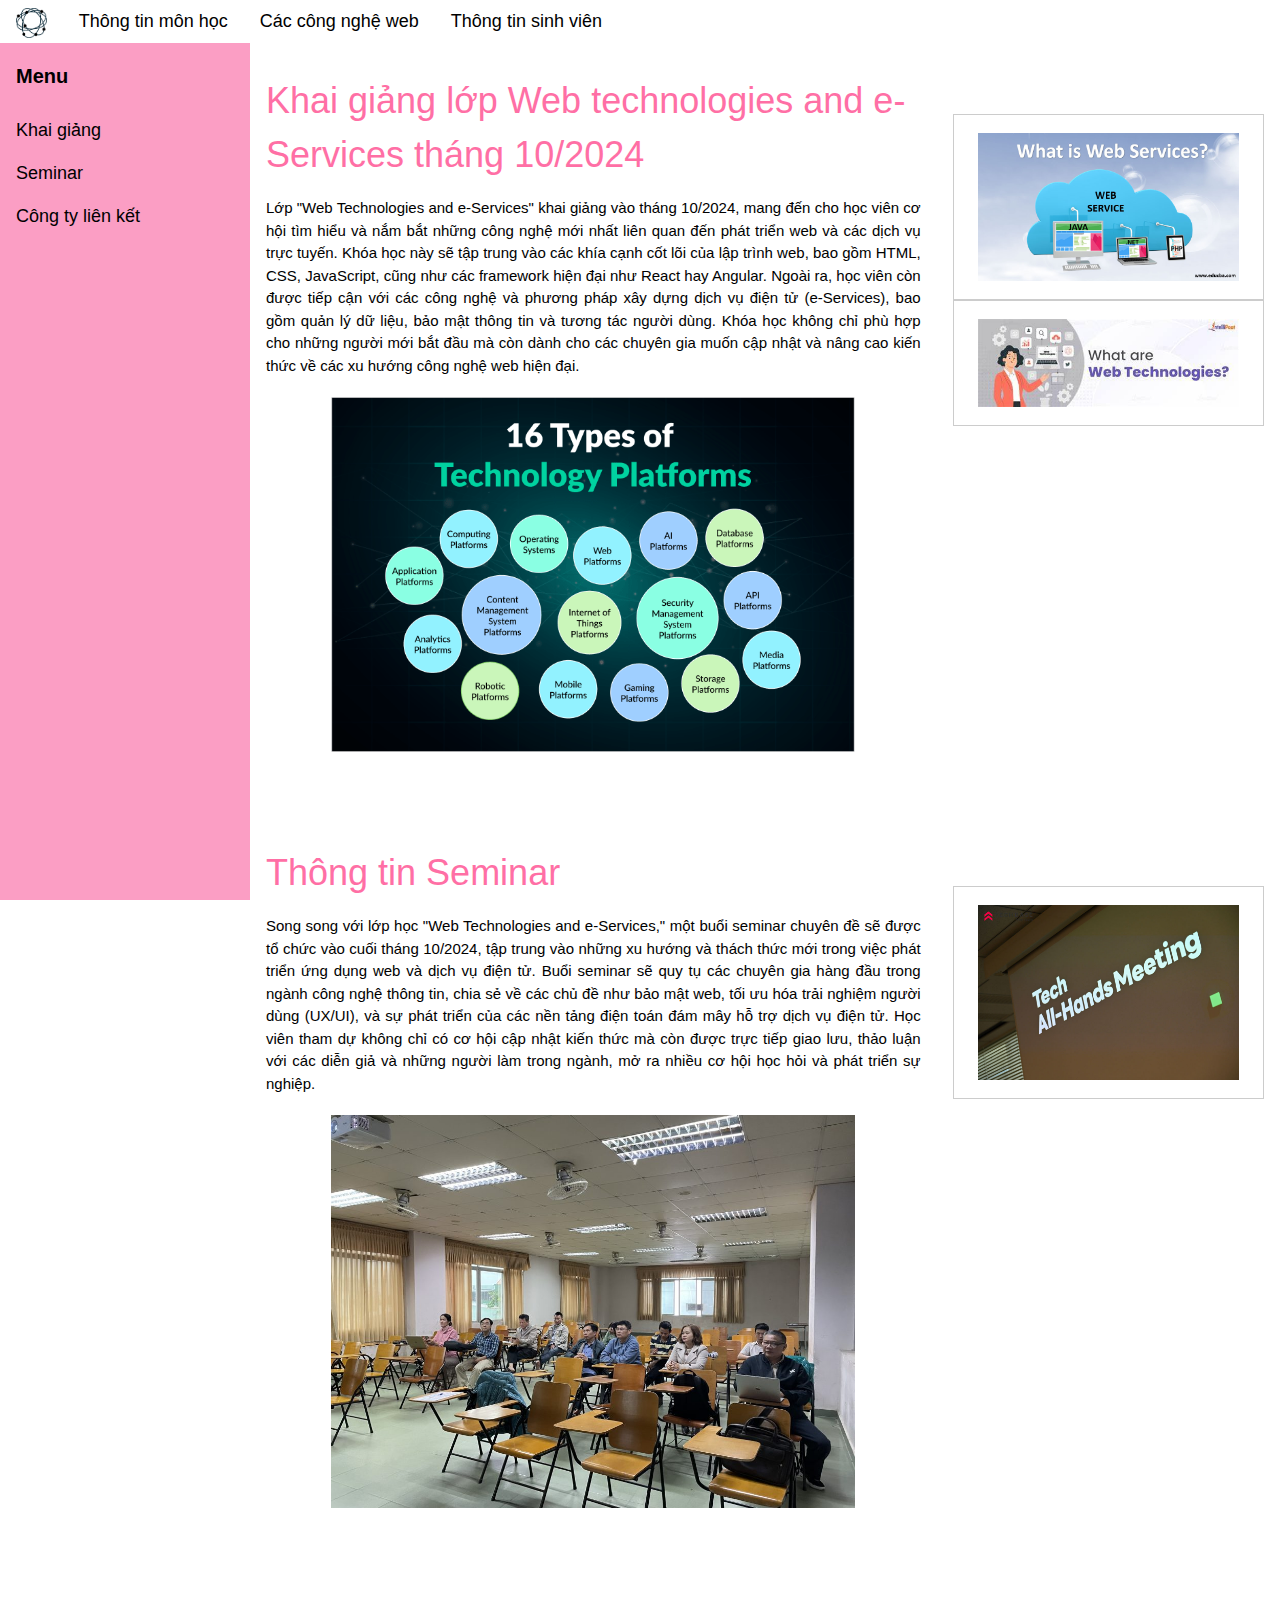
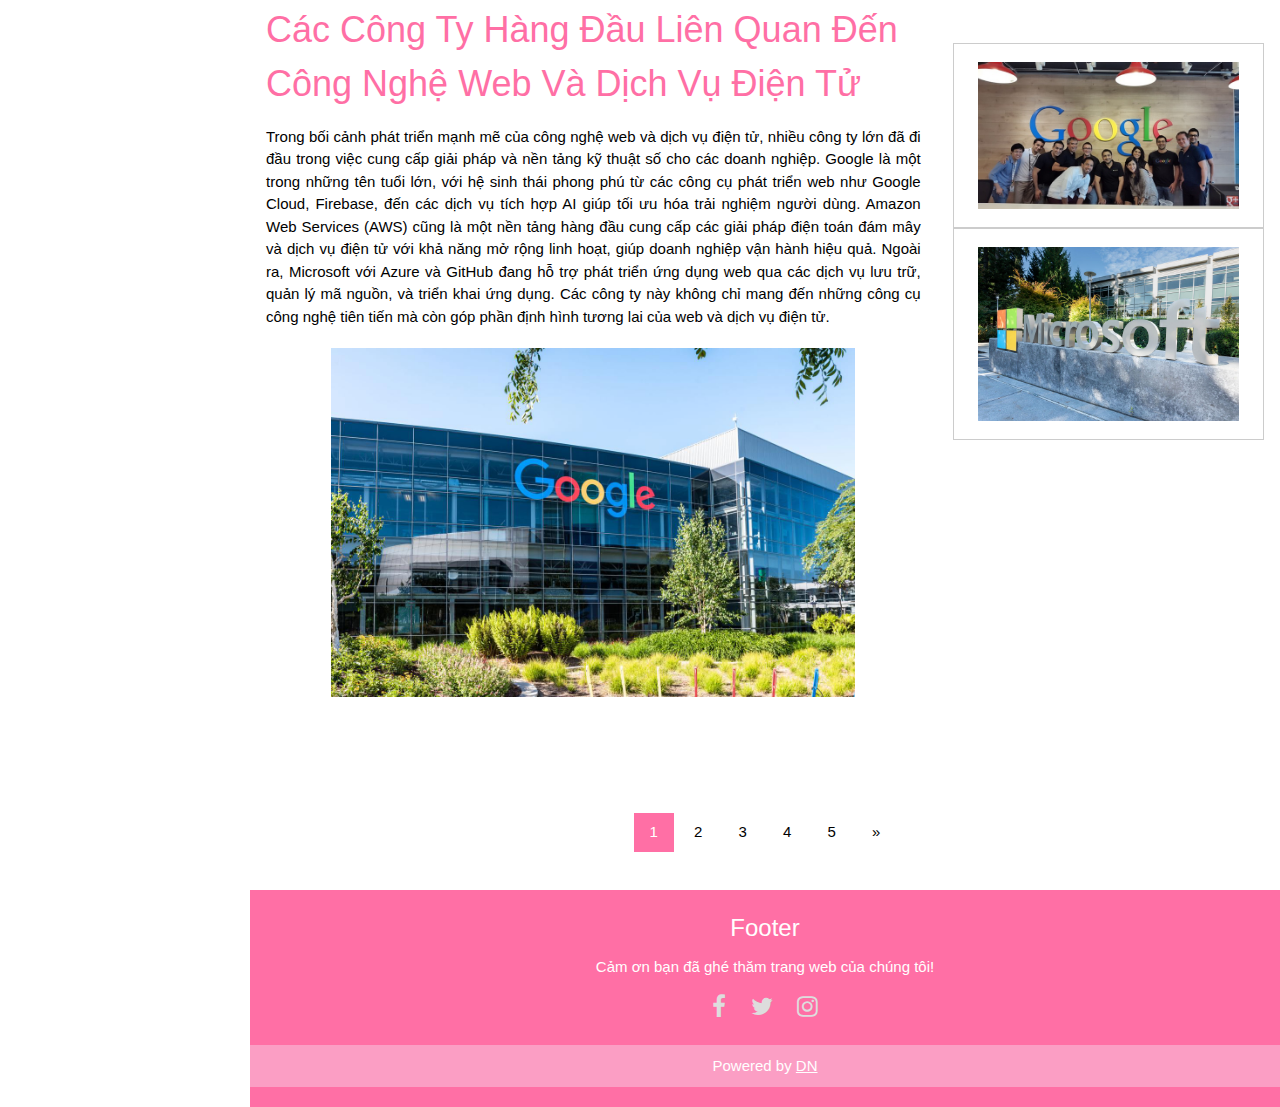
<file: index.html>
<!DOCTYPE html>
<html lang="en">

<head>
    <title>ORA1</title>
    <meta charset="UTF-8">
    <meta name="viewport" content="width=device-width, initial-scale=1">
    <link rel="stylesheet" href="https://cdnjs.cloudflare.com/ajax/libs/font-awesome/6.0.0-beta3/css/all.min.css">
    <link rel="stylesheet" href="style.css">
    <link rel="stylesheet" href="https://cdnjs.cloudflare.com/ajax/libs/font-awesome/4.7.0/css/font-awesome.min.css">
    <link rel="icon" href="image/logo_8A3_icon.ico" type="image/x-icon">
    <style>
        html,
        body,
        h1,
        h2,
        h3,
        h4,
        h5,
        h6 {
            font-family: "Roboto", sans-serif;
        }

        .w3-sidebar {
            z-index: 3;
            width: 250px;
            top: 43px;
            bottom: 0;
            height: inherit;
        }
    </style>
</head>

<body>

    <!-- Navbar -->
    <div class="w3-top">
        <div class="w3-bar w3-theme w3-top w3-left-align w3-large">
            <a class="w3-bar-item w3-button w3-right w3-hide-large w3-hover-white w3-large w3-theme-l1"
                href="javascript:void(0)" onclick="w3_open()"><i class="fa fa-bars"></i></a>
            <a class="logoo w3-bar-item w3-button w3-theme-l1">
                <img class="logo" src="image/logo.png" alt="Logo">
            </a>

            <a href="in4sj.html" class="hoho w3-bar-item w3-button w3-hide-small w3-hover-white">Thông tin môn học</a>
            <a href="webtech.html" class="hoho w3-bar-item w3-button w3-hide-small w3-hover-white">Các công nghệ web</a>
            <a href="student.html" class="hoho w3-bar-item w3-button w3-hide-small w3-hover-white">Thông tin sinh
                viên</a>
        </div>
    </div>

    <!-- Sidebar -->
    <nav class="w3-sidebar w3-bar-block w3-collapse w3-large w3-theme-l5 w3-animate-left" id="mySidebar">
        <a href="javascript:void(0)" onclick="w3_close()"
            class="w3-right w3-xlarge w3-padding-large w3-hover-black w3-hide-large" title="Close Menu">
            <i class="fa fa-remove"></i>
        </a>
        <h4 class="w3-bar-item"><b>Menu</b></h4>
        <a class="w3-bar-item w3-button w3-hover-black" href="#khaigiang">Khai giảng</a>
        <a class="w3-bar-item w3-button w3-hover-black" href="#seminar">Seminar</a>
        <a class="w3-bar-item w3-button w3-hover-black" href="#congty">Công ty liên kết</a>
    </nav>

    <!-- Overlay effect when opening sidebar on small screens -->
    <div class="w3-overlay w3-hide-large" onclick="w3_close()" style="cursor:pointer" title="close side menu"
        id="myOverlay"></div>

    <!-- Main content: shift it to the right by 250 pixels when the sidebar is visible -->
    <div class="w3-main" style="margin-left:250px">

        <div class="w3-row w3-padding-64">
            <div class="w3-twothird w3-container">
                <h1 class="w3-text-teal" id="khaigiang">Khai giảng lớp Web technologies and e-Services tháng 10/2024
                </h1>
                <p class="w3-text-teal1">Lớp "Web Technologies and e-Services" khai giảng vào tháng 10/2024, mang đến
                    cho học viên cơ hội tìm
                    hiểu và nắm bắt những công nghệ mới nhất liên quan đến phát triển web và các dịch vụ trực tuyến.
                    Khóa học này sẽ tập trung vào các khía cạnh cốt lõi của lập trình web, bao gồm HTML, CSS,
                    JavaScript, cũng như các framework hiện đại như React hay Angular. Ngoài ra, học viên còn được tiếp
                    cận với các công nghệ và phương pháp xây dựng dịch vụ điện tử (e-Services), bao gồm quản lý dữ liệu,
                    bảo mật thông tin và tương tác người dùng. Khóa học không chỉ phù hợp cho những người mới bắt đầu mà
                    còn dành cho các chuyên gia muốn cập nhật và nâng cao kiến thức về các xu hướng công nghệ web hiện
                    đại.</p>
                <img class="minhhoa" src="image/mhmh.png" alt="">

            </div>
            <div class="adpic w3-third w3-container">
                <a class="addd" href="https://www.educba.com/what-is-web-services/">
                    <img src="image/ad1.png" alt="Ad Image"
                        class="adpic1 w3-border w3-padding-large w3-padding-64 w3-center">
                </a>
                <a class="addd" href="https://www.lsnsoft.com/all-about-web-technologies/">
                    <img src="image/ad2.png" alt="Ad Image"
                        class="adpic1 w3-border w3-padding-large w3-padding-64 w3-center">
                </a>
            </div>

        </div>

        <div class="w3-row">
            <div class="w3-twothird w3-container">
                <h1 class="w3-text-teal" id="seminar">Thông tin Seminar</h1>
                <p class="w3-text-teal1">Song song với lớp học "Web Technologies and e-Services," một buổi seminar
                    chuyên đề sẽ được tổ chức
                    vào cuối tháng 10/2024, tập trung vào những xu hướng và thách thức mới trong việc phát triển ứng
                    dụng web và dịch vụ điện tử. Buổi seminar sẽ quy tụ các chuyên gia hàng đầu trong ngành công nghệ
                    thông tin, chia sẻ về các chủ đề như bảo mật web, tối ưu hóa trải nghiệm người dùng (UX/UI), và sự
                    phát triển của các nền tảng điện toán đám mây hỗ trợ dịch vụ điện tử. Học viên tham dự không chỉ có
                    cơ hội cập nhật kiến thức mà còn được trực tiếp giao lưu, thảo luận với các diễn giả và những người
                    làm trong ngành, mở ra nhiều cơ hội học hỏi và phát triển sự nghiệp.</p>
                <img class="minhhoa" src="image/mhsmn.png" alt="">

            </div>
            <div class="w3-third w3-container">
                <a class="addd" href="https://www.techbasevn.com/blog-events/chia-se-ve-tech-week-2024.html">
                    <img src="image/seminar.png" alt="Ad Image"
                        class="adpic1 w3-border w3-padding-large w3-padding-64 w3-center">
                </a>
            </div>
        </div>

        <div class="w3-row w3-padding-64">
            <div class="w3-twothird w3-container">
                <h1 class="w3-text-teal" id="congty">Các Công Ty Hàng Đầu Liên Quan Đến Công Nghệ Web Và Dịch Vụ Điện Tử
                </h1>
                <p class="w3-text-teal1">Trong bối cảnh phát triển mạnh mẽ của công nghệ web và dịch vụ điện tử, nhiều
                    công ty lớn đã đi đầu
                    trong việc cung cấp giải pháp và nền tảng kỹ thuật số cho các doanh nghiệp. Google là một trong
                    những tên tuổi lớn, với hệ sinh thái phong phú từ các công cụ phát triển web như Google Cloud,
                    Firebase, đến các dịch vụ tích hợp AI giúp tối ưu hóa trải nghiệm người dùng. Amazon Web Services
                    (AWS) cũng là một nền tảng hàng đầu cung cấp các giải pháp điện toán đám mây và dịch vụ điện tử với
                    khả năng mở rộng linh hoạt, giúp doanh nghiệp vận hành hiệu quả. Ngoài ra, Microsoft với Azure và
                    GitHub đang hỗ trợ phát triển ứng dụng web qua các dịch vụ lưu trữ, quản lý mã nguồn, và triển khai
                    ứng dụng. Các công ty này không chỉ mang đến những công cụ công nghệ tiên tiến mà còn góp phần định
                    hình tương lai của web và dịch vụ điện tử.</p>
                <img class="minhhoa" src="image/mhgg.png" alt="">

            </div>
            <div class="w3-third w3-container">
                <a class="addd" href="https://vi.wikipedia.org/wiki/Google">
                    <img src="image/google.png" alt="Ad Image"
                        class="adpic1 w3-border w3-padding-large w3-padding-64 w3-center">
                </a>
                <a class="addd" href="https://vi.wikipedia.org/wiki/Microsoft">
                    <img src="image/microsoft.png" alt="Ad Image"
                        class="adpic1 w3-border w3-padding-large w3-padding-64 w3-center">
                </a>
            </div>
        </div>

        <!-- Pagination -->
        <div class="w3-center w3-padding-32">
            <div class="w3-bar">
                <a class="w3-button w3-black" href="#">1</a>
                <a class="w3-button w3-hover-black" href="#">2</a>
                <a class="w3-button w3-hover-black" href="#">3</a>
                <a class="w3-button w3-hover-black" href="#">4</a>
                <a class="w3-button w3-hover-black" href="#">5</a>
                <a class="w3-button w3-hover-black" href="#">»</a>
            </div>
        </div>
        <div class="w3-bottom-bar">
            <a href="in4sj.html"><i class="fa-solid fa-book" style="color: #ffffff;"></i></a>
            <a href="webtech.html"><i class="fa-solid fa-microchip" style="color: #ffffff;"></i></a>
            <a href="student.html"><i class="fa-regular fa-user" style="color: #ffffff;"></i></a>
        </div>

        <footer id="myFooter">
            <div class="footer-content">
                <h4>Footer</h4>
                <p>Cảm ơn bạn đã ghé thăm trang web của chúng tôi!</p>
                <div class="social-media">
                    <a href="#" target="_blank"><i class="fa fa-facebook"></i></a>
                    <a href="#" target="_blank"><i class="fa fa-twitter"></i></a>
                    <a href="#" target="_blank"><i class="fa fa-instagram"></i></a>
                </div>
            </div>

            <div class="footer-bottom">
                <p>Powered by <a href="#" target="_blank">DN</a></p>
            </div>
        </footer>

        <!-- END MAIN -->
    </div>

    <script>
        // Get the Sidebar
        var mySidebar = document.getElementById("mySidebar");

        // Get the DIV with overlay effect
        var overlayBg = document.getElementById("myOverlay");

        // Toggle between showing and hiding the sidebar, and add overlay effect
        function w3_open() {
            if (mySidebar.style.display === 'block') {
                mySidebar.style.display = 'none';
                overlayBg.style.display = "none";
            } else {
                mySidebar.style.display = 'block';
                overlayBg.style.display = "block";
            }
        }

        // Close the sidebar with the close button
        function w3_close() {
            mySidebar.style.display = "none";
            overlayBg.style.display = "none";
        }
    </script>

</body>

</html>
</file>
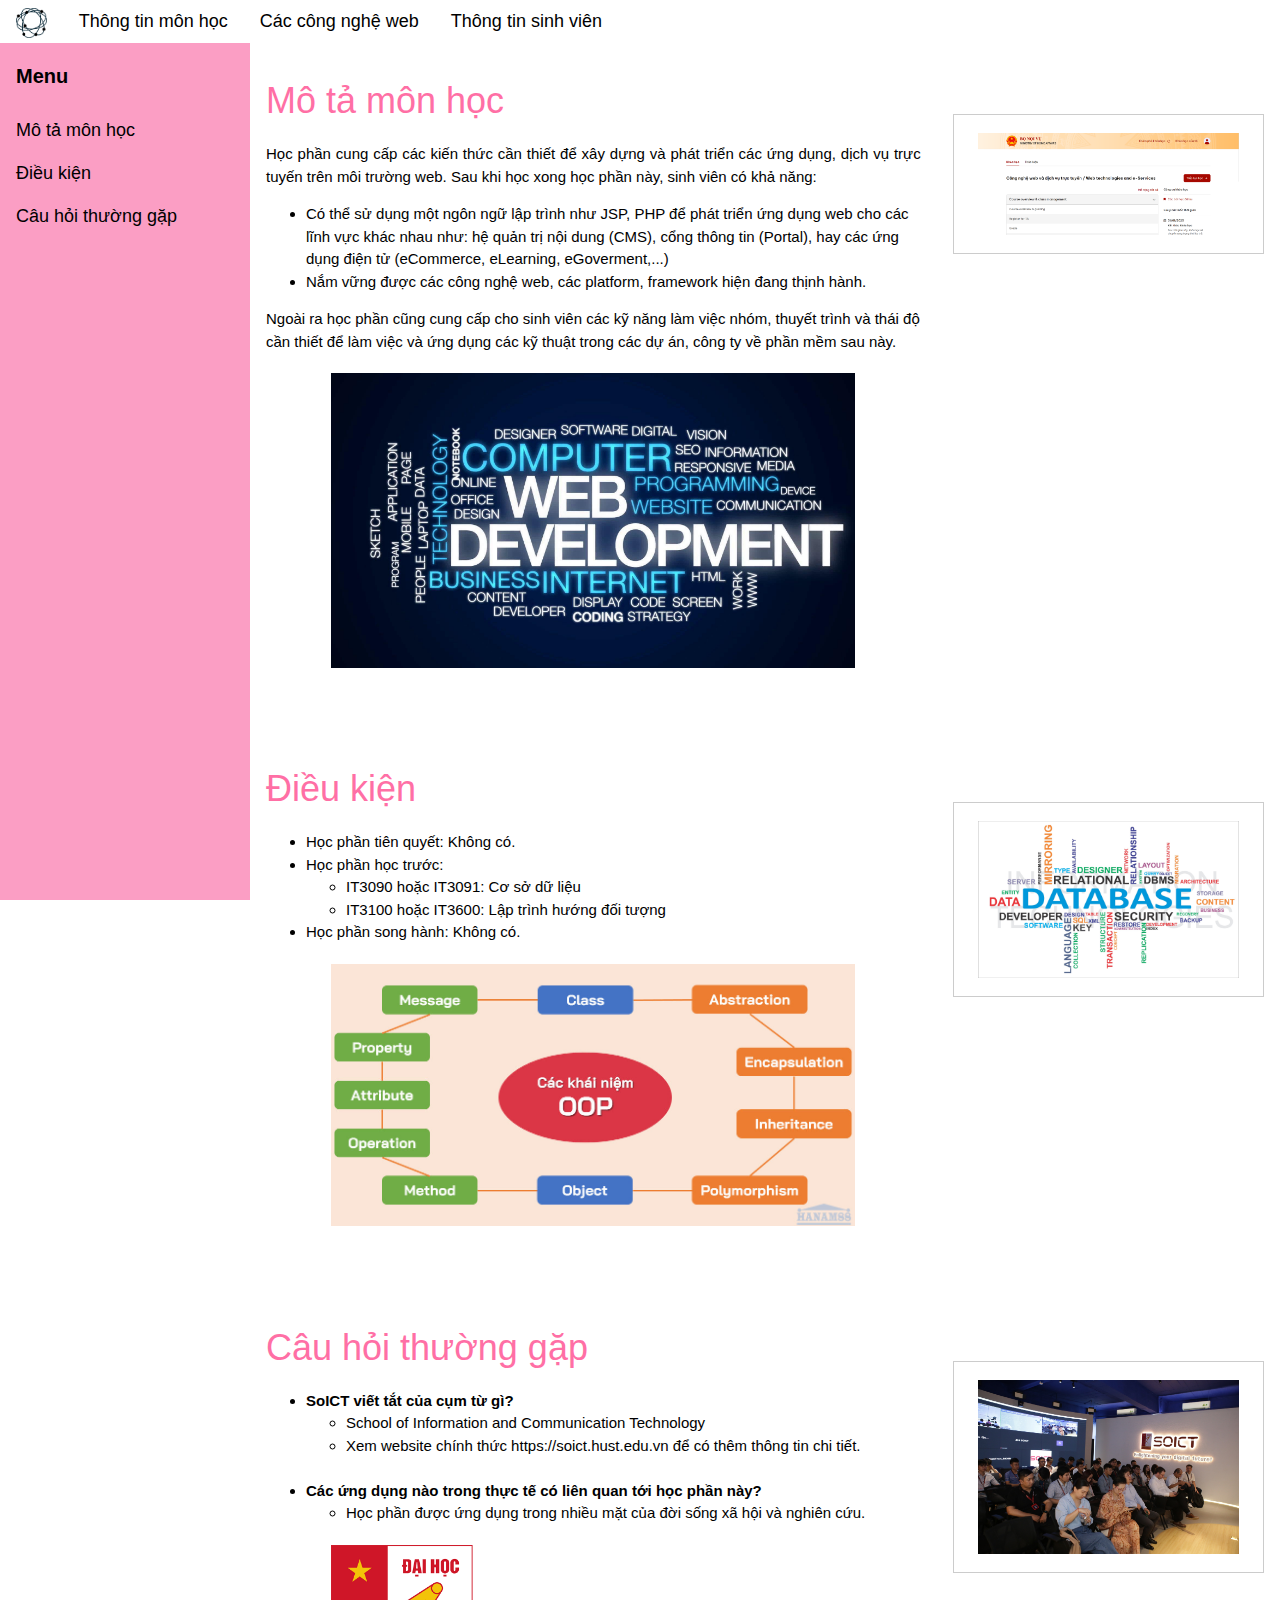
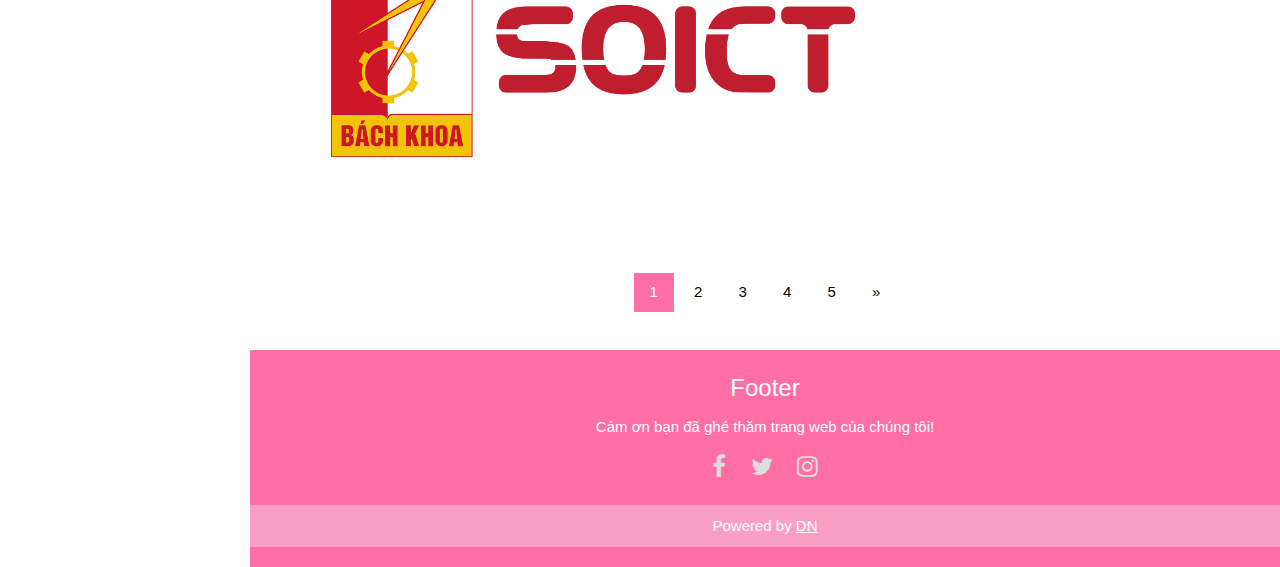
<file: in4sj.html>
<!DOCTYPE html>
<html lang="en">

<head>
    <title>ORA1</title>
    <meta charset="UTF-8">
    <meta name="viewport" content="width=device-width, initial-scale=1">
    <link rel="stylesheet" href="style.css">
    <link rel="stylesheet" href="https://cdnjs.cloudflare.com/ajax/libs/font-awesome/6.0.0-beta3/css/all.min.css">
    <link rel="stylesheet" href="https://cdnjs.cloudflare.com/ajax/libs/font-awesome/4.7.0/css/font-awesome.min.css">
    <link rel="icon" href="image/logo_8A3_icon.ico" type="image/x-icon">

    <style>
        html,
        body,
        h1,
        h2,
        h3,
        h4,
        h5,
        h6 {
            font-family: "Roboto", sans-serif;
        }

        .w3-sidebar {
            z-index: 3;
            width: 250px;
            top: 43px;
            bottom: 0;
            height: inherit;
        }
    </style>
</head>

<body>

    <!-- Navbar -->
    <div class="w3-top">
        <div class="w3-bar w3-theme w3-top w3-left-align w3-large">
            <a class="w3-bar-item w3-button w3-right w3-hide-large w3-hover-white w3-large w3-theme-l1"
                href="javascript:void(0)" onclick="w3_open()"><i class="fa fa-bars"></i></a>
            <a href="index.html" class="logoo w3-bar-item w3-button w3-theme-l1">
                <img class="logo" src="image/logo.png" alt="Logo">
            </a>

            <a href="#" class="hoho w3-bar-item w3-button w3-hide-small w3-hover-white">Thông tin môn học</a>
            <a href="webtech.html" class="hoho w3-bar-item w3-button w3-hide-small w3-hover-white">Các công nghệ web</a>
            <a href="student.html" class="hoho w3-bar-item w3-button w3-hide-small w3-hover-white">Thông tin sinh
                viên</a>
        </div>
    </div>

    <!-- Sidebar -->
    <nav class="w3-sidebar w3-bar-block w3-collapse w3-large w3-theme-l5 w3-animate-left" id="mySidebar">
        <a href="javascript:void(0)" onclick="w3_close()"
            class="w3-right w3-xlarge w3-padding-large w3-hover-black w3-hide-large" title="Close Menu">
            <i class="fa fa-remove"></i>
        </a>
        <h4 class="w3-bar-item"><b>Menu</b></h4>
        <a class="w3-bar-item w3-button w3-hover-black" href="#in4sj1">Mô tả môn học</a>
        <a class="w3-bar-item w3-button w3-hover-black" href="#in4sj2">Điều kiện</a>
        <a class="w3-bar-item w3-button w3-hover-black" href="#in4sj3">Câu hỏi thường gặp</a>
    </nav>

    <!-- Overlay effect when opening sidebar on small screens -->
    <div class="w3-overlay w3-hide-large" onclick="w3_close()" style="cursor:pointer" title="close side menu"
        id="myOverlay"></div>

    <!-- Main content: shift it to the right by 250 pixels when the sidebar is visible -->
    <div class="w3-main" style="margin-left:250px">

        <div class="w3-row w3-padding-64">
            <div class="w3-twothird w3-container">
                <h1 class="w3-text-teal" id="in4sj1">Mô tả môn học</h1>
                <p class="w3-text-teal1">Học phần cung cấp các kiến thức cần thiết để xây dựng và phát triển các ứng
                    dụng, dịch vụ trực tuyến trên môi trường web. Sau khi học xong học phần này, sinh viên có khả năng:

                <ul>
                    <li>Có thể sử dụng một ngôn ngữ lập trình như JSP, PHP để phát triển ứng dụng web cho các lĩnh vực
                        khác
                        nhau như: hệ quản trị nội dung (CMS), cổng thông tin (Portal), hay các ứng dụng điện tử
                        (eCommerce,
                        eLearning, eGoverment,...)
                    </li>
                    <li>
                        Nắm vững được các công nghệ web, các platform, framework hiện đang thịnh hành.
                    </li>
                </ul>

                Ngoài ra học phần cũng cung cấp cho sinh viên các kỹ năng làm việc nhóm, thuyết trình và thái độ cần
                thiết để làm việc và ứng dụng các kỹ thuật trong các dự án, công ty về phần mềm sau này.</p>
                <img class="minhhoa" src="image/abc.png" alt="">
            </div>
            <div class="adpic w3-third w3-container">
                <a class="addd" href="https://bonoivu.daotao.ai/courses/course-v1:SoICT+IT4409+HoangPH/course/">
                    <img src="image/monhoc1.png" alt="Ad Image"
                        class="adpic1 w3-border w3-padding-large w3-padding-64 w3-center">
                </a>

            </div>

        </div>

        <div class="w3-row">
            <div class="w3-twothird w3-container">
                <h1 class="w3-text-teal" id="in4sj2">Điều kiện</h1>
                <p class="w3-text-teal1">
                <ul>
                    <li>Học phần tiên quyết: Không có.</li>
                    <li>Học phần học trước:
                        <ul>
                            <li>IT3090 hoặc IT3091: Cơ sở dữ liệu</li>
                            <li>IT3100 hoặc IT3600: Lập trình hướng đối tượng</li>
                        </ul>
                    </li>
                    <li>Học phần song hành: Không có.</li>
                </ul>
                </p>
                <img class="minhhoa" src="image/oop.png" alt="">
            </div>
            <div class="w3-third w3-container">
                <a class="addd" href="https://phanmemmienphi.vn/co-so-du-lieu-la-gi/">
                    <img src="image/database.png" alt="Ad Image"
                        class="adpic1 w3-border w3-padding-large w3-padding-64 w3-center">
                </a>
            </div>
        </div>

        <div class="w3-row w3-padding-64">
            <div class="w3-twothird w3-container">
                <h1 class="w3-text-teal" id="in4sj3">Câu hỏi thường gặp</h1>
                <p class="w3-text-teal1">
                <ul>
                    <li style="font-weight: bold;">SoICT viết tắt của cụm từ gì?</li>
                    <ul>
                        <li>School of Information and Communication Technology</li>
                        <li>Xem website chính thức https://soict.hust.edu.vn để có thêm thông tin chi tiết.<br><br></li>
                    </ul>
                    <li style="font-weight: bold;">Các ứng dụng nào trong thực tế có liên quan tới học phần này?
                    </li>
                    <ul>
                        <li>Học phần được ứng dụng trong nhiều mặt của đời sống xã hội và nghiên cứu.</li>
                    </ul>
                </ul>
                </p>
                <img class="minhhoa" src="image/logo-soict-hust-1.png" alt="">
            </div>
            <div class="w3-third w3-container">
                <a class="addd" href="https://soict.hust.edu.vn/">
                    <img src="image/soict.png" alt="Ad Image"
                        class="adpic1 w3-border w3-padding-large w3-padding-64 w3-center">
                </a>
            </div>
        </div>

        <!-- Pagination -->
        <div class="w3-center w3-padding-32">
            <div class="w3-bar">
                <a class="w3-button w3-black" href="#">1</a>
                <a class="w3-button w3-hover-black" href="#">2</a>
                <a class="w3-button w3-hover-black" href="#">3</a>
                <a class="w3-button w3-hover-black" href="#">4</a>
                <a class="w3-button w3-hover-black" href="#">5</a>
                <a class="w3-button w3-hover-black" href="#">»</a>
            </div>
        </div>

        <footer id="myFooter">
            <div class="footer-content">
                <h4>Footer</h4>
                <p>Cảm ơn bạn đã ghé thăm trang web của chúng tôi!</p>
                <div class="social-media">
                    <a href="#" target="_blank"><i class="fa fa-facebook"></i></a>
                    <a href="#" target="_blank"><i class="fa fa-twitter"></i></a>
                    <a href="#" target="_blank"><i class="fa fa-instagram"></i></a>
                </div>
            </div>

            <div class="footer-bottom">
                <p>Powered by <a href="#" target="_blank">DN</a></p>
            </div>
        </footer>

        <!-- END MAIN -->
    </div>
    <div class="w3-bottom-bar">
        <a href="in4sj.html"><i class="fa-solid fa-book" style="color: #ffffff;"></i></a>
        <a href="webtech.html"><i class="fa-solid fa-microchip" style="color: #ffffff;"></i></a>
        <a href="student.html"><i class="fa-regular fa-user" style="color: #ffffff;"></i></a>
    </div>

    <script>
        // Get the Sidebar
        var mySidebar = document.getElementById("mySidebar");

        // Get the DIV with overlay effect
        var overlayBg = document.getElementById("myOverlay");

        // Toggle between showing and hiding the sidebar, and add overlay effect
        function w3_open() {
            if (mySidebar.style.display === 'block') {
                mySidebar.style.display = 'none';
                overlayBg.style.display = "none";
            } else {
                mySidebar.style.display = 'block';
                overlayBg.style.display = "block";
            }
        }

        // Close the sidebar with the close button
        function w3_close() {
            mySidebar.style.display = "none";
            overlayBg.style.display = "none";
        }
    </script>

</body>

</html>
</file>
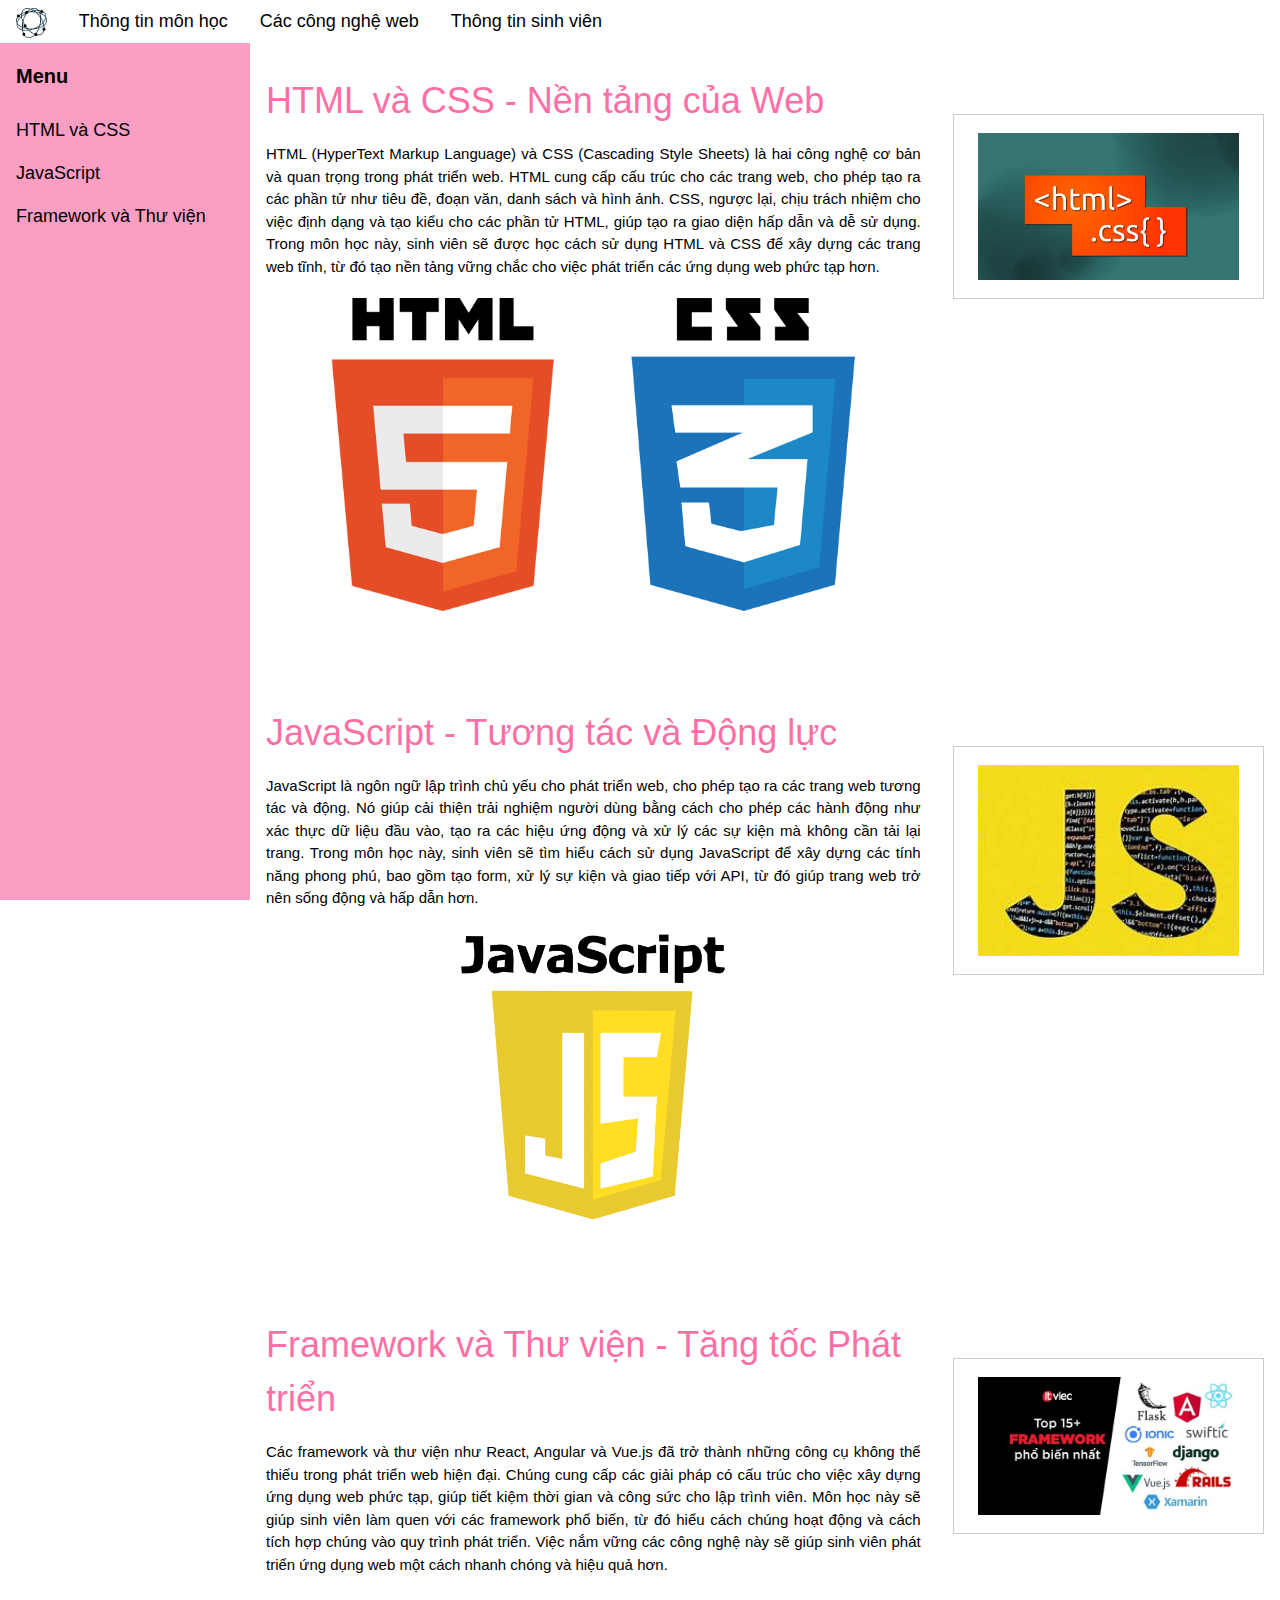
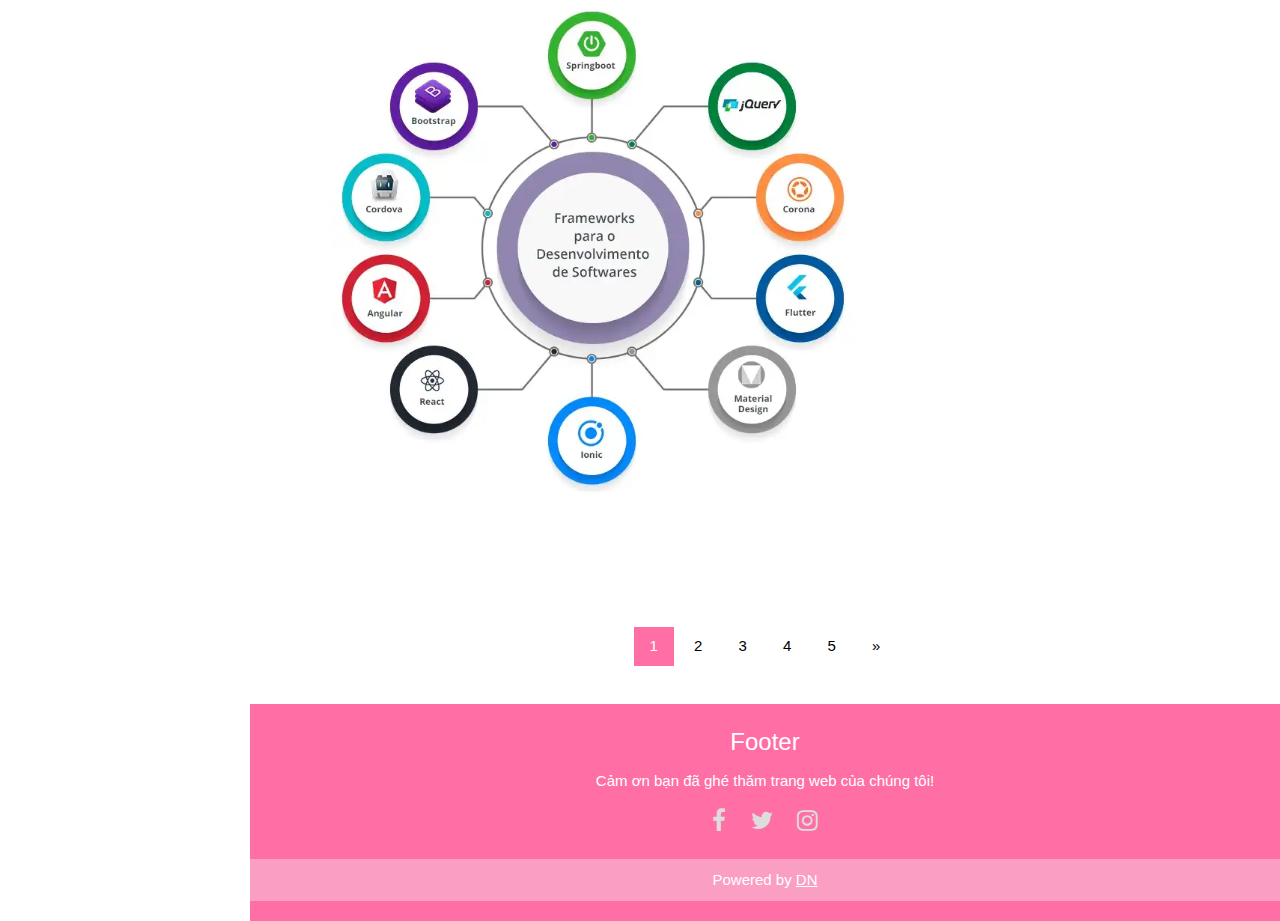
<file: webtech.html>
<!DOCTYPE html>
<html lang="en">

<head>
    <title>ORA1</title>
    <meta charset="UTF-8">
    <meta name="viewport" content="width=device-width, initial-scale=1">
    <link rel="stylesheet" href="https://cdnjs.cloudflare.com/ajax/libs/font-awesome/6.0.0-beta3/css/all.min.css">
    <link rel="stylesheet" href="style.css">
    <link rel="stylesheet" href="https://cdnjs.cloudflare.com/ajax/libs/font-awesome/4.7.0/css/font-awesome.min.css">
    <link rel="icon" href="image/logo_8A3_icon.ico" type="image/x-icon">

    <style>
        html,
        body,
        h1,
        h2,
        h3,
        h4,
        h5,
        h6 {
            font-family: "Roboto", sans-serif;
        }

        .w3-sidebar {
            z-index: 3;
            width: 250px;
            top: 43px;
            bottom: 0;
            height: inherit;
        }
    </style>
</head>

<body>

    <!-- Navbar -->
    <div class="w3-top">
        <div class="w3-bar w3-theme w3-top w3-left-align w3-large">
            <a class="w3-bar-item w3-button w3-right w3-hide-large w3-hover-white w3-large w3-theme-l1"
                href="javascript:void(0)" onclick="w3_open()"><i class="fa fa-bars"></i></a>
            <a href="index.html" class="logoo w3-bar-item w3-button w3-theme-l1">
                <img class="logo" src="image/logo.png" alt="Logo">
            </a>

            <a href="in4sj.html" class="hoho w3-bar-item w3-button w3-hide-small w3-hover-white">Thông tin môn học</a>
            <a href="#" class="hoho w3-bar-item w3-button w3-hide-small w3-hover-white">Các công nghệ web</a>
            <a href="student.html" class="hoho w3-bar-item w3-button w3-hide-small w3-hover-white">Thông tin sinh
                viên</a>
        </div>
    </div>

    <!-- Sidebar -->
    <nav class="w3-sidebar w3-bar-block w3-collapse w3-large w3-theme-l5 w3-animate-left" id="mySidebar">
        <a href="javascript:void(0)" onclick="w3_close()"
            class="w3-right w3-xlarge w3-padding-large w3-hover-black w3-hide-large" title="Close Menu">
            <i class="fa fa-remove"></i>
        </a>
        <h4 class="w3-bar-item"><b>Menu</b></h4>
        <a class="w3-bar-item w3-button w3-hover-black" href="#wt1">HTML và CSS</a>
        <a class="w3-bar-item w3-button w3-hover-black" href="#wt2">JavaScript</a>
        <a class="w3-bar-item w3-button w3-hover-black" href="#wt3">Framework và Thư viện</a>
    </nav>

    <!-- Overlay effect when opening sidebar on small screens -->
    <div class="w3-overlay w3-hide-large" onclick="w3_close()" style="cursor:pointer" title="close side menu"
        id="myOverlay"></div>

    <!-- Main content: shift it to the right by 250 pixels when the siHTML và CSS - Nền tảng của Webdebar is visible -->
    <div class="w3-main" style="margin-left:250px">

        <div class="w3-row w3-padding-64">
            <div class="w3-twothird w3-container">
                <h1 class="w3-text-teal" id="wt1">HTML và CSS - Nền tảng của Web</h1>
                <p class="w3-text-teal1">HTML (HyperText Markup Language) và CSS (Cascading Style Sheets) là hai công
                    nghệ cơ bản và quan trọng trong phát triển web. HTML cung cấp cấu trúc cho các trang web, cho phép
                    tạo ra các phần tử như tiêu đề, đoạn văn, danh sách và hình ảnh. CSS, ngược lại, chịu trách nhiệm
                    cho việc định dạng và tạo kiểu cho các phần tử HTML, giúp tạo ra giao diện hấp dẫn và dễ sử dụng.
                    Trong môn học này, sinh viên sẽ được học cách sử dụng HTML và CSS để xây dựng các trang web tĩnh, từ
                    đó tạo nền tảng vững chắc cho việc phát triển các ứng dụng web phức tạp hơn.</p>
                <img class="minhhoa" src="image/html_css.png" alt="">

            </div>
            <div class="adpic w3-third w3-container">
                <a class="addd" href="https://www.semtek.com.vn/dinh-dang-html-la-gi/">
                    <img src="image/htmlcss.png" alt="Ad Image"
                        class="adpic1 w3-border w3-padding-large w3-padding-64 w3-center">
                </a>

            </div>

        </div>

        <div class="w3-row">
            <div class="w3-twothird w3-container">
                <h1 class="w3-text-teal" id="wt2">JavaScript - Tương tác và Động lực</h1>
                <p class="w3-text-teal1">
                    JavaScript là ngôn ngữ lập trình chủ yếu cho phát triển web, cho phép tạo ra các trang web tương tác
                    và động. Nó giúp cải thiện trải nghiệm người dùng bằng cách cho phép các hành động như xác thực dữ
                    liệu đầu vào, tạo ra các hiệu ứng động và xử lý các sự kiện mà không cần tải lại trang. Trong môn
                    học này, sinh viên sẽ tìm hiểu cách sử dụng JavaScript để xây dựng các tính năng phong phú, bao gồm
                    tạo form, xử lý sự kiện và giao tiếp với API, từ đó giúp trang web trở nên sống động và hấp dẫn hơn.
                </p>
                <img class="minhhoa" src="image/jss.png" alt="">
            </div>
            <div class="w3-third w3-container">
                <a class="addd"
                    href="https://r.search.yahoo.com/_ylt=AwrKC_1BVBJncFsTZpN2Uwx.;_ylu=c2VjA2ZwLWF0dHJpYgRzbGsDcnVybA--/RV=2/RE=1729283265/RO=11/RU=https%3a%2f%2fwww.devopsschool.com%2fblog%2fwhat-is-javascript-and-how-it-works-an-overview-and-its-use-cases%2f/RK=2/RS=QUl1GEq3j147QkwVs2a7UlMsD9w-">
                    <img src="image/js.png" alt="Ad Image"
                        class="adpic1 w3-border w3-padding-large w3-padding-64 w3-center">
                </a>
            </div>
        </div>

        <div class="w3-row w3-padding-64">
            <div class="w3-twothird w3-container">
                <h1 class="w3-text-teal" id="wt3">Framework và Thư viện - Tăng tốc Phát triển</h1>
                <p class="w3-text-teal1">
                    Các framework và thư viện như React, Angular và Vue.js đã trở thành những công cụ không thể thiếu
                    trong phát triển web hiện đại. Chúng cung cấp các giải pháp có cấu trúc cho việc xây dựng ứng dụng
                    web phức tạp, giúp tiết kiệm thời gian và công sức cho lập trình viên. Môn học này sẽ giúp sinh viên
                    làm quen với các framework phổ biến, từ đó hiểu cách chúng hoạt động và cách tích hợp chúng vào quy
                    trình phát triển. Việc nắm vững các công nghệ này sẽ giúp sinh viên phát triển ứng dụng web một cách
                    nhanh chóng và hiệu quả hơn.
                </p>
                <img class="minhhoa" src="image/fr.png" alt="">
            </div>
            <div class="w3-third w3-container">
                <a class="addd" href="https://www.semtek.com.vn/dinh-dang-html-la-gi/">
                    <img src="image/framew.png" alt="Ad Image"
                        class="adpic1 w3-border w3-padding-large w3-padding-64 w3-center">
                </a>
            </div>
        </div>

        <!-- Pagination -->
        <div class="w3-center w3-padding-32">
            <div class="w3-bar">
                <a class="w3-button w3-black" href="#">1</a>
                <a class="w3-button w3-hover-black" href="#">2</a>
                <a class="w3-button w3-hover-black" href="#">3</a>
                <a class="w3-button w3-hover-black" href="#">4</a>
                <a class="w3-button w3-hover-black" href="#">5</a>
                <a class="w3-button w3-hover-black" href="#">»</a>
            </div>
        </div>
        <div class="w3-bottom-bar">
            <a href="in4sj.html"><i class="fa-solid fa-book" style="color: #ffffff;"></i></a>
            <a href="webtech.html"><i class="fa-solid fa-microchip" style="color: #ffffff;"></i></a>
            <a href="student.html"><i class="fa-regular fa-user" style="color: #ffffff;"></i></a>
        </div>

        <footer id="myFooter">
            <div class="footer-content">
                <h4>Footer</h4>
                <p>Cảm ơn bạn đã ghé thăm trang web của chúng tôi!</p>
                <div class="social-media">
                    <a href="#" target="_blank"><i class="fa fa-facebook"></i></a>
                    <a href="#" target="_blank"><i class="fa fa-twitter"></i></a>
                    <a href="#" target="_blank"><i class="fa fa-instagram"></i></a>
                </div>
            </div>

            <div class="footer-bottom">
                <p>Powered by <a href="#" target="_blank">DN</a></p>
            </div>
        </footer>

        <!-- END MAIN -->
    </div>

    <script>
        // Get the Sidebar
        var mySidebar = document.getElementById("mySidebar");

        // Get the DIV with overlay effect
        var overlayBg = document.getElementById("myOverlay");

        // Toggle between showing and hiding the sidebar, and add overlay effect
        function w3_open() {
            if (mySidebar.style.display === 'block') {
                mySidebar.style.display = 'none';
                overlayBg.style.display = "none";
            } else {
                mySidebar.style.display = 'block';
                overlayBg.style.display = "block";
            }
        }

        // Close the sidebar with the close button
        function w3_close() {
            mySidebar.style.display = "none";
            overlayBg.style.display = "none";
        }
    </script>

</body>

</html>
</file>
<file: style.css>
/* cyrillic-ext */
@font-face {
    font-family: 'Roboto';
    font-style: normal;
    font-weight: 400;
    src: url(https://fonts.gstatic.com/s/roboto/v32/KFOmCnqEu92Fr1Mu72xKOzY.woff2) format('woff2');
    unicode-range: U+0460-052F, U+1C80-1C8A, U+20B4, U+2DE0-2DFF, U+A640-A69F, U+FE2E-FE2F;
  }
  /* cyrillic */
  @font-face {
    font-family: 'Roboto';
    font-style: normal;
    font-weight: 400;
    src: url(https://fonts.gstatic.com/s/roboto/v32/KFOmCnqEu92Fr1Mu5mxKOzY.woff2) format('woff2');
    unicode-range: U+0301, U+0400-045F, U+0490-0491, U+04B0-04B1, U+2116;
  }
  /* greek-ext */
  @font-face {
    font-family: 'Roboto';
    font-style: normal;
    font-weight: 400;
    src: url(https://fonts.gstatic.com/s/roboto/v32/KFOmCnqEu92Fr1Mu7mxKOzY.woff2) format('woff2');
    unicode-range: U+1F00-1FFF;
  }
  /* greek */
  @font-face {
    font-family: 'Roboto';
    font-style: normal;
    font-weight: 400;
    src: url(https://fonts.gstatic.com/s/roboto/v32/KFOmCnqEu92Fr1Mu4WxKOzY.woff2) format('woff2');
    unicode-range: U+0370-0377, U+037A-037F, U+0384-038A, U+038C, U+038E-03A1, U+03A3-03FF;
  }
  /* vietnamese */
  @font-face {
    font-family: 'Roboto';
    font-style: normal;
    font-weight: 400;
    src: url(https://fonts.gstatic.com/s/roboto/v32/KFOmCnqEu92Fr1Mu7WxKOzY.woff2) format('woff2');
    unicode-range: U+0102-0103, U+0110-0111, U+0128-0129, U+0168-0169, U+01A0-01A1, U+01AF-01B0, U+0300-0301, U+0303-0304, U+0308-0309, U+0323, U+0329, U+1EA0-1EF9, U+20AB;
  }
  /* latin-ext */
  @font-face {
    font-family: 'Roboto';
    font-style: normal;
    font-weight: 400;
    src: url(https://fonts.gstatic.com/s/roboto/v32/KFOmCnqEu92Fr1Mu7GxKOzY.woff2) format('woff2');
    unicode-range: U+0100-02BA, U+02BD-02C5, U+02C7-02CC, U+02CE-02D7, U+02DD-02FF, U+0304, U+0308, U+0329, U+1D00-1DBF, U+1E00-1E9F, U+1EF2-1EFF, U+2020, U+20A0-20AB, U+20AD-20C0, U+2113, U+2C60-2C7F, U+A720-A7FF;
  }
  /* latin */
  @font-face {
    font-family: 'Roboto';
    font-style: normal;
    font-weight: 400;
    src: url(https://fonts.gstatic.com/s/roboto/v32/KFOmCnqEu92Fr1Mu4mxK.woff2) format('woff2');
    unicode-range: U+0000-00FF, U+0131, U+0152-0153, U+02BB-02BC, U+02C6, U+02DA, U+02DC, U+0304, U+0308, U+0329, U+2000-206F, U+20AC, U+2122, U+2191, U+2193, U+2212, U+2215, U+FEFF, U+FFFD;
  }
/* W3.CSS 4.15 December 2020 by Jan Egil and Borge Refsnes */
html{box-sizing:border-box}*,*:before,*:after{box-sizing:inherit}
/* Extract from normalize.css by Nicolas Gallagher and Jonathan Neal git.io/normalize */
html{-ms-text-size-adjust:100%;-webkit-text-size-adjust:100%}body{margin:0}
article,aside,details,figcaption,figure,footer,header,main,menu,nav,section{display:block}summary{display:list-item}
audio,canvas,progress,video{display:inline-block}progress{vertical-align:baseline}
audio:not([controls]){display:none;height:0}[hidden],template{display:none}
a{background-color:transparent}a:active,a:hover{outline-width:0}
abbr[title]{border-bottom:none;text-decoration:underline;text-decoration:underline dotted}
b,strong{font-weight:bolder}dfn{font-style:italic}mark{background:#ff0;color:#000}
small{font-size:80%}sub,sup{font-size:75%;line-height:0;position:relative;vertical-align:baseline}
sub{bottom:-0.25em}sup{top:-0.5em}figure{margin:1em 40px}img{border-style:none}
code,kbd,pre,samp{font-family:monospace,monospace;font-size:1em}hr{box-sizing:content-box;height:0;overflow:visible}
button,input,select,textarea,optgroup{font:inherit;margin:0}optgroup{font-weight:bold}
button,input{overflow:visible}button,select{text-transform:none}
button::-moz-focus-inner,[type=button]::-moz-focus-inner,[type=reset]::-moz-focus-inner,[type=submit]::-moz-focus-inner{border-style:none;padding:0}
button:-moz-focusring,[type=button]:-moz-focusring,[type=reset]:-moz-focusring,[type=submit]:-moz-focusring{outline:1px dotted ButtonText}
fieldset{border:1px solid #c0c0c0;margin:0 2px;padding:.35em .625em .75em}
legend{color:inherit;display:table;max-width:100%;padding:0;white-space:normal}textarea{overflow:auto}
[type=checkbox],[type=radio]{padding:0}
[type=number]::-webkit-inner-spin-button,[type=number]::-webkit-outer-spin-button{height:auto}
[type=search]::-webkit-search-decoration{-webkit-appearance:none}
::-webkit-file-upload-button{-webkit-appearance:button;font:inherit}
/* End extract */
html,body{font-family:Verdana,sans-serif;font-size:15px;line-height:1.5}html{overflow-x:hidden}
h1{font-size:36px}h2{font-size:30px}h3{font-size:24px}h4{font-size:20px}h5{font-size:18px}h6{font-size:16px}
.w3-serif{font-family:serif}.w3-sans-serif{font-family:sans-serif}.w3-cursive{font-family:cursive}.w3-monospace{font-family:monospace}
h1,h2,h3,h4,h5,h6{font-family:"Segoe UI",Arial,sans-serif;font-weight:400;margin:10px 0}.w3-wide{letter-spacing:4px}
hr{border:0;border-top:1px solid #eee;margin:20px 0}
.w3-image{max-width:100%;height:auto}img{vertical-align:middle}a{color:inherit}
.w3-table,.w3-table-all{border-collapse:collapse;border-spacing:0;width:100%;display:table}.w3-table-all{border:1px solid #ccc}
.w3-bordered tr,.w3-table-all tr{border-bottom:1px solid #ddd}.w3-striped tbody tr:nth-child(even){background-color:#f1f1f1}
.w3-table-all tr:nth-child(odd){background-color:#fff}.w3-table-all tr:nth-child(even){background-color:#f1f1f1}
.w3-hoverable tbody tr:hover,.w3-ul.w3-hoverable li:hover{background-color:#ccc}.w3-centered tr th,.w3-centered tr td{text-align:center}
.w3-table td,.w3-table th,.w3-table-all td,.w3-table-all th{padding:8px 8px;display:table-cell;text-align:left;vertical-align:top}
.w3-table th:first-child,.w3-table td:first-child,.w3-table-all th:first-child,.w3-table-all td:first-child{padding-left:16px}
.w3-btn,.w3-button{border:none;display:inline-block;padding:8px 16px;vertical-align:middle;overflow:hidden;text-decoration:none;color:inherit;background-color:inherit;text-align:center;cursor:pointer;white-space:nowrap}
.w3-btn:hover{box-shadow:0 8px 16px 0 rgba(0,0,0,0.2),0 6px 20px 0 rgba(0,0,0,0.19)}
.w3-btn,.w3-button{-webkit-touch-callout:none;-webkit-user-select:none;-khtml-user-select:none;-moz-user-select:none;-ms-user-select:none;user-select:none}   
.w3-disabled,.w3-btn:disabled,.w3-button:disabled{cursor:not-allowed;opacity:0.3}.w3-disabled *,:disabled *{pointer-events:none}
.w3-btn.w3-disabled:hover,.w3-btn:disabled:hover{box-shadow:none}
.w3-badge,.w3-tag{background-color:#000;color:#fff;display:inline-block;padding-left:8px;padding-right:8px;text-align:center}.w3-badge{border-radius:50%}
.w3-ul{list-style-type:none;padding:0;margin:0}.w3-ul li{padding:8px 16px;border-bottom:1px solid #ddd}.w3-ul li:last-child{border-bottom:none}
.w3-tooltip,.w3-display-container{position:relative}.w3-tooltip .w3-text{display:none}.w3-tooltip:hover .w3-text{display:inline-block}
.w3-ripple:active{opacity:0.5}.w3-ripple{transition:opacity 0s}
.w3-input{padding:8px;display:block;border:none;border-bottom:1px solid #ccc;width:100%}
.w3-select{padding:9px 0;width:100%;border:none;border-bottom:1px solid #ccc}
.w3-dropdown-click,.w3-dropdown-hover{position:relative;display:inline-block;cursor:pointer}
.w3-dropdown-hover:hover .w3-dropdown-content{display:block}
.w3-dropdown-hover:first-child,.w3-dropdown-click:hover{background-color:#ccc;color:#000}
.w3-dropdown-hover:hover > .w3-button:first-child,.w3-dropdown-click:hover > .w3-button:first-child{background-color:#ccc;color:#000}
.w3-dropdown-content{cursor:auto;color:#000;background-color:#fff;display:none;position:absolute;min-width:160px;margin:0;padding:0;z-index:1}
.w3-check,.w3-radio{width:24px;height:24px;position:relative;top:6px}
.w3-sidebar{height:100%;width:200px;background-color:#fff;position:fixed!important;z-index:1;overflow:auto}
.w3-bar-block .w3-dropdown-hover,.w3-bar-block .w3-dropdown-click{width:100%}
.w3-bar-block .w3-dropdown-hover .w3-dropdown-content,.w3-bar-block .w3-dropdown-click .w3-dropdown-content{min-width:100%}
.w3-bar-block .w3-dropdown-hover .w3-button,.w3-bar-block .w3-dropdown-click .w3-button{width:100%;text-align:left;padding:8px 16px}
.w3-main,#main{transition:margin-left .4s}
.w3-modal{z-index:3;display:none;padding-top:100px;position:fixed;left:0;top:0;width:100%;height:100%;overflow:auto;background-color:rgb(0,0,0);background-color:rgba(0,0,0,0.4)}
.w3-modal-content{margin:auto;background-color:#fff;position:relative;padding:0;outline:0;width:600px}
.w3-bar{width:100%;overflow:hidden}.w3-center .w3-bar{display:inline-block;width:auto}
.w3-bar .w3-bar-item{padding:8px 16px;float:left;width:auto;border:none;display:block;outline:0}
.w3-bar .w3-dropdown-hover,.w3-bar .w3-dropdown-click{position:static;float:left}
.w3-bar .w3-button{white-space:normal}
.w3-bar-block .w3-bar-item{width:100%;display:block;padding:8px 16px;text-align:left;border:none;white-space:normal;float:none;outline:0}
.w3-bar-block.w3-center .w3-bar-item{text-align:center}.w3-block{display:block;width:100%}
.w3-responsive{display:block;overflow-x:auto}
.w3-container:after,.w3-container:before,.w3-panel:after,.w3-panel:before,.w3-row:after,.w3-row:before,.w3-row-padding:after,.w3-row-padding:before,
.w3-cell-row:before,.w3-cell-row:after,.w3-clear:after,.w3-clear:before,.w3-bar:before,.w3-bar:after{content:"";display:table;clear:both}
.w3-col,.w3-half,.w3-third,.w3-twothird,.w3-threequarter,.w3-quarter{float:left;width:100%}
.w3-col.s1{width:8.33333%}.w3-col.s2{width:16.66666%}.w3-col.s3{width:24.99999%}.w3-col.s4{width:33.33333%}
.w3-col.s5{width:41.66666%}.w3-col.s6{width:49.99999%}.w3-col.s7{width:58.33333%}.w3-col.s8{width:66.66666%}
.w3-col.s9{width:74.99999%}.w3-col.s10{width:83.33333%}.w3-col.s11{width:91.66666%}.w3-col.s12{width:99.99999%}
@media (min-width:601px){.w3-col.m1{width:8.33333%}.w3-col.m2{width:16.66666%}.w3-col.m3,.w3-quarter{width:24.99999%}.w3-col.m4,.w3-third{width:33.33333%}
.w3-col.m5{width:41.66666%}.w3-col.m6,.w3-half{width:49.99999%}.w3-col.m7{width:58.33333%}.w3-col.m8,.w3-twothird{width:66.66666%}
.w3-col.m9,.w3-threequarter{width:74.99999%}.w3-col.m10{width:83.33333%}.w3-col.m11{width:91.66666%}.w3-col.m12{width:99.99999%}}
@media (min-width:993px){.w3-col.l1{width:8.33333%}.w3-col.l2{width:16.66666%}.w3-col.l3{width:24.99999%}.w3-col.l4{width:33.33333%}
.w3-col.l5{width:41.66666%}.w3-col.l6{width:49.99999%}.w3-col.l7{width:58.33333%}.w3-col.l8{width:66.66666%}
.w3-col.l9{width:74.99999%}.w3-col.l10{width:83.33333%}.w3-col.l11{width:91.66666%}.w3-col.l12{width:99.99999%}}
.w3-rest{overflow:hidden}.w3-stretch{margin-left:-16px;margin-right:-16px}
.w3-content,.w3-auto{margin-left:auto;margin-right:auto}.w3-content{max-width:980px}.w3-auto{max-width:1140px}
.w3-cell-row{display:table;width:100%}.w3-cell{display:table-cell}
.w3-cell-top{vertical-align:top}.w3-cell-middle{vertical-align:middle}.w3-cell-bottom{vertical-align:bottom}
.w3-hide{display:none!important}.w3-show-block,.w3-show{display:block!important}.w3-show-inline-block{display:inline-block!important}
@media (max-width:1205px){.w3-auto{max-width:95%}}
@media (max-width:600px){.w3-modal-content{margin:0 10px;width:auto!important}.w3-modal{padding-top:30px}
.w3-dropdown-hover.w3-mobile .w3-dropdown-content,.w3-dropdown-click.w3-mobile .w3-dropdown-content{position:relative}	
.w3-hide-small{display:none!important}.w3-mobile{display:block;width:100%!important}.w3-bar-item.w3-mobile,.w3-dropdown-hover.w3-mobile,.w3-dropdown-click.w3-mobile{text-align:center}
.w3-dropdown-hover.w3-mobile,.w3-dropdown-hover.w3-mobile .w3-btn,.w3-dropdown-hover.w3-mobile .w3-button,.w3-dropdown-click.w3-mobile,.w3-dropdown-click.w3-mobile .w3-btn,.w3-dropdown-click.w3-mobile .w3-button{width:100%}}
@media (max-width:768px){.w3-modal-content{width:500px}.w3-modal{padding-top:50px}}
@media (min-width:993px){.w3-modal-content{width:900px}.w3-hide-large{display:none!important}.w3-sidebar.w3-collapse{display:block!important}}
@media (max-width:992px) and (min-width:601px){.w3-hide-medium{display:none!important}}
@media (max-width:992px){.w3-sidebar.w3-collapse{display:none}.w3-main{margin-left:0!important;margin-right:0!important}.w3-auto{max-width:100%}}
.w3-top,.w3-bottom{position:fixed;width:100%;z-index:1}.w3-top{top:0}.w3-bottom{bottom:0}
.w3-overlay{position:fixed;display:none;width:100%;height:100%;top:0;left:0;right:0;bottom:0;background-color:rgba(0,0,0,0.5);z-index:2}
.w3-display-topleft{position:absolute;left:0;top:0}.w3-display-topright{position:absolute;right:0;top:0}
.w3-display-bottomleft{position:absolute;left:0;bottom:0}.w3-display-bottomright{position:absolute;right:0;bottom:0}
.w3-display-middle{position:absolute;top:50%;left:50%;transform:translate(-50%,-50%);-ms-transform:translate(-50%,-50%)}
.w3-display-left{position:absolute;top:50%;left:0%;transform:translate(0%,-50%);-ms-transform:translate(-0%,-50%)}
.w3-display-right{position:absolute;top:50%;right:0%;transform:translate(0%,-50%);-ms-transform:translate(0%,-50%)}
.w3-display-topmiddle{position:absolute;left:50%;top:0;transform:translate(-50%,0%);-ms-transform:translate(-50%,0%)}
.w3-display-bottommiddle{position:absolute;left:50%;bottom:0;transform:translate(-50%,0%);-ms-transform:translate(-50%,0%)}
.w3-display-container:hover .w3-display-hover{display:block}.w3-display-container:hover span.w3-display-hover{display:inline-block}.w3-display-hover{display:none}
.w3-display-position{position:absolute}
.w3-circle{border-radius:50%}
.w3-round-small{border-radius:2px}.w3-round,.w3-round-medium{border-radius:4px}.w3-round-large{border-radius:8px}.w3-round-xlarge{border-radius:16px}.w3-round-xxlarge{border-radius:32px}
.w3-row-padding,.w3-row-padding>.w3-half,.w3-row-padding>.w3-third,.w3-row-padding>.w3-twothird,.w3-row-padding>.w3-threequarter,.w3-row-padding>.w3-quarter,.w3-row-padding>.w3-col{padding:0 8px}
.w3-container,.w3-panel{padding:0.01em 16px}.w3-panel{margin-top:16px;margin-bottom:16px}
.w3-code,.w3-codespan{font-family:Consolas,"courier new";font-size:16px}
.w3-code{width:auto;background-color:#fff;padding:8px 12px;border-left:4px solid #4CAF50;word-wrap:break-word}
.w3-codespan{color:crimson;background-color:#f1f1f1;padding-left:4px;padding-right:4px;font-size:110%}
.w3-card,.w3-card-2{box-shadow:0 2px 5px 0 rgba(0,0,0,0.16),0 2px 10px 0 rgba(0,0,0,0.12)}
.w3-card-4,.w3-hover-shadow:hover{box-shadow:0 4px 10px 0 rgba(0,0,0,0.2),0 4px 20px 0 rgba(0,0,0,0.19)}
.w3-spin{animation:w3-spin 2s infinite linear}@keyframes w3-spin{0%{transform:rotate(0deg)}100%{transform:rotate(359deg)}}
.w3-animate-fading{animation:fading 10s infinite}@keyframes fading{0%{opacity:0}50%{opacity:1}100%{opacity:0}}
.w3-animate-opacity{animation:opac 0.8s}@keyframes opac{from{opacity:0} to{opacity:1}}
.w3-animate-top{position:relative;animation:animatetop 0.4s}@keyframes animatetop{from{top:-300px;opacity:0} to{top:0;opacity:1}}
.w3-animate-left{position:relative;animation:animateleft 0.4s}@keyframes animateleft{from{left:-300px;opacity:0} to{left:0;opacity:1}}
.w3-animate-right{position:relative;animation:animateright 0.4s}@keyframes animateright{from{right:-300px;opacity:0} to{right:0;opacity:1}}
.w3-animate-bottom{position:relative;animation:animatebottom 0.4s}@keyframes animatebottom{from{bottom:-300px;opacity:0} to{bottom:0;opacity:1}}
.w3-animate-zoom {animation:animatezoom 0.6s}@keyframes animatezoom{from{transform:scale(0)} to{transform:scale(1)}}
.w3-animate-input{transition:width 0.4s ease-in-out}.w3-animate-input:focus{width:100%!important}
.w3-opacity,.w3-hover-opacity:hover{opacity:0.60}.w3-opacity-off,.w3-hover-opacity-off:hover{opacity:1}
.w3-opacity-max{opacity:0.25}.w3-opacity-min{opacity:0.75}
.w3-greyscale-max,.w3-grayscale-max,.w3-hover-greyscale:hover,.w3-hover-grayscale:hover{filter:grayscale(100%)}
.w3-greyscale,.w3-grayscale{filter:grayscale(75%)}.w3-greyscale-min,.w3-grayscale-min{filter:grayscale(50%)}
.w3-sepia{filter:sepia(75%)}.w3-sepia-max,.w3-hover-sepia:hover{filter:sepia(100%)}.w3-sepia-min{filter:sepia(50%)}
.w3-tiny{font-size:10px!important}.w3-small{font-size:12px!important}.w3-medium{font-size:15px!important}.w3-large{font-size:18px!important}
.w3-xlarge{font-size:24px!important}.w3-xxlarge{font-size:36px!important}.w3-xxxlarge{font-size:48px!important}.w3-jumbo{font-size:64px!important}
.w3-left-align{text-align:left!important}.w3-right-align{text-align:right!important}.w3-justify{text-align:justify!important}.w3-center{text-align:center!important}
.w3-border-0{border:0!important}.w3-border{border:1px solid #ccc!important}
.w3-border-top{border-top:1px solid #ccc!important}.w3-border-bottom{border-bottom:1px solid #ccc!important}
.w3-border-left{border-left:1px solid #ccc!important}.w3-border-right{border-right:1px solid #ccc!important}
.w3-topbar{border-top:6px solid #ccc!important}.w3-bottombar{border-bottom:6px solid #ccc!important}
.w3-leftbar{border-left:6px solid #ccc!important}.w3-rightbar{border-right:6px solid #ccc!important}
.w3-section,.w3-code{margin-top:16px!important;margin-bottom:16px!important}
.w3-margin{margin:16px!important}.w3-margin-top{margin-top:16px!important}.w3-margin-bottom{margin-bottom:16px!important}
.w3-margin-left{margin-left:16px!important}.w3-margin-right{margin-right:16px!important}
.w3-padding-small{padding:4px 8px!important}.w3-padding{padding:8px 16px!important}.w3-padding-large{padding:12px 24px!important}
.w3-padding-16{padding-top:16px!important;padding-bottom:16px!important}.w3-padding-24{padding-top:24px!important;padding-bottom:24px!important}
.w3-padding-32{padding-top:32px!important;padding-bottom:32px!important}.w3-padding-48{padding-top:48px!important;padding-bottom:48px!important}
.w3-padding-64{padding-top:64px!important;padding-bottom:64px!important}
.w3-padding-top-64{padding-top:64px!important}.w3-padding-top-48{padding-top:48px!important}
.w3-padding-top-32{padding-top:32px!important}.w3-padding-top-24{padding-top:24px!important}
.w3-left{float:left!important}.w3-right{float:right!important}
.w3-button:hover{color:#000!important;background-color:#ccc!important}
.w3-transparent,.w3-hover-none:hover{background-color:transparent!important}
.w3-hover-none:hover{box-shadow:none!important}
/* Colors */
.w3-amber,.w3-hover-amber:hover{color:#000!important;background-color:#ffc107!important}
.w3-aqua,.w3-hover-aqua:hover{color:#000!important;background-color:#00ffff!important}
.w3-blue,.w3-hover-blue:hover{color:#fff!important;background-color:#2196F3!important}
.w3-light-blue,.w3-hover-light-blue:hover{color:#000!important;background-color:#87CEEB!important}
.w3-brown,.w3-hover-brown:hover{color:#fff!important;background-color:#795548!important}
.w3-cyan,.w3-hover-cyan:hover{color:#000!important;background-color:#00bcd4!important}
.w3-blue-grey,.w3-hover-blue-grey:hover,.w3-blue-gray,.w3-hover-blue-gray:hover{color:#fff!important;background-color:#607d8b!important}
.w3-green,.w3-hover-green:hover{color:#fff!important;background-color:#4CAF50!important}
.w3-light-green,.w3-hover-light-green:hover{color:#000!important;background-color:#8bc34a!important}
.w3-indigo,.w3-hover-indigo:hover{color:#fff!important;background-color:#3f51b5!important}
.w3-khaki,.w3-hover-khaki:hover{color:#000!important;background-color:#f0e68c!important}
.w3-lime,.w3-hover-lime:hover{color:#000!important;background-color:#cddc39!important}
.w3-orange,.w3-hover-orange:hover{color:#000!important;background-color:#ff9800!important}
.w3-deep-orange,.w3-hover-deep-orange:hover{color:#fff!important;background-color:#ff5722!important}
.w3-pink,.w3-hover-pink:hover{color:#fff!important;background-color:#e91e63!important}
.w3-purple,.w3-hover-purple:hover{color:#fff!important;background-color:#9c27b0!important}
.w3-deep-purple,.w3-hover-deep-purple:hover{color:#fff!important;background-color:#673ab7!important}
.w3-red,.w3-hover-red:hover{color:#fff!important;background-color:#f44336!important}
.w3-sand,.w3-hover-sand:hover{color:#000!important;background-color:#fdf5e6!important}
.w3-teal,.w3-hover-teal:hover{color:#fff!important;background-color:#009688!important}
.w3-yellow,.w3-hover-yellow:hover{color:#000!important;background-color:#ffeb3b!important}
.w3-white,.w3-hover-white:hover{color:#000!important;background-color:#fff!important}
.w3-black,.w3-hover-black:hover{color:#fff!important;background-color:#ff6fa5!important}
.w3-grey,.w3-hover-grey:hover,.w3-gray,.w3-hover-gray:hover{color:#000!important;background-color:#9e9e9e!important}
.w3-light-grey,.w3-hover-light-grey:hover,.w3-light-gray,.w3-hover-light-gray:hover{color:#000!important;background-color:#f1f1f1!important}
.w3-dark-grey,.w3-hover-dark-grey:hover,.w3-dark-gray,.w3-hover-dark-gray:hover{color:#fff!important;background-color:#616161!important}
.w3-pale-red,.w3-hover-pale-red:hover{color:#000!important;background-color:#ffdddd!important}
.w3-pale-green,.w3-hover-pale-green:hover{color:#000!important;background-color:#ddffdd!important}
.w3-pale-yellow,.w3-hover-pale-yellow:hover{color:#000!important;background-color:#ffffcc!important}
.w3-pale-blue,.w3-hover-pale-blue:hover{color:#000!important;background-color:#ddffff!important}
.w3-text-amber,.w3-hover-text-amber:hover{color:#ffc107!important}
.w3-text-aqua,.w3-hover-text-aqua:hover{color:#00ffff!important}
.w3-text-blue,.w3-hover-text-blue:hover{color:#2196F3!important}
.w3-text-light-blue,.w3-hover-text-light-blue:hover{color:#87CEEB!important}
.w3-text-brown,.w3-hover-text-brown:hover{color:#795548!important}
.w3-text-cyan,.w3-hover-text-cyan:hover{color:#00bcd4!important}
.w3-text-blue-grey,.w3-hover-text-blue-grey:hover,.w3-text-blue-gray,.w3-hover-text-blue-gray:hover{color:#607d8b!important}
.w3-text-green,.w3-hover-text-green:hover{color:#4CAF50!important}
.w3-text-light-green,.w3-hover-text-light-green:hover{color:#8bc34a!important}
.w3-text-indigo,.w3-hover-text-indigo:hover{color:#3f51b5!important}
.w3-text-khaki,.w3-hover-text-khaki:hover{color:#b4aa50!important}
.w3-text-lime,.w3-hover-text-lime:hover{color:#cddc39!important}
.w3-text-orange,.w3-hover-text-orange:hover{color:#ff9800!important}
.w3-text-deep-orange,.w3-hover-text-deep-orange:hover{color:#ff5722!important}
.w3-text-pink,.w3-hover-text-pink:hover{color:#e91e63!important}
.w3-text-purple,.w3-hover-text-purple:hover{color:#9c27b0!important}
.w3-text-deep-purple,.w3-hover-text-deep-purple:hover{color:#673ab7!important}
.w3-text-red,.w3-hover-text-red:hover{color:#f44336!important}
.w3-text-sand,.w3-hover-text-sand:hover{color:#fdf5e6!important}
.w3-text-teal,.w3-hover-text-teal:hover{color: #ff6fa5 !important;}
.w3-text-yellow,.w3-hover-text-yellow:hover{color:#d2be0e!important}
.w3-text-white,.w3-hover-text-white:hover{color:#fff!important}
.w3-text-black,.w3-hover-text-black:hover{color:#000!important}
.w3-text-grey,.w3-hover-text-grey:hover,.w3-text-gray,.w3-hover-text-gray:hover{color:#757575!important}
.w3-text-light-grey,.w3-hover-text-light-grey:hover,.w3-text-light-gray,.w3-hover-text-light-gray:hover{color:#f1f1f1!important}
.w3-text-dark-grey,.w3-hover-text-dark-grey:hover,.w3-text-dark-gray,.w3-hover-text-dark-gray:hover{color:#3a3a3a!important}
.w3-border-amber,.w3-hover-border-amber:hover{border-color:#ffc107!important}
.w3-border-aqua,.w3-hover-border-aqua:hover{border-color:#00ffff!important}
.w3-border-blue,.w3-hover-border-blue:hover{border-color:#2196F3!important}
.w3-border-light-blue,.w3-hover-border-light-blue:hover{border-color:#87CEEB!important}
.w3-border-brown,.w3-hover-border-brown:hover{border-color:#795548!important}
.w3-border-cyan,.w3-hover-border-cyan:hover{border-color:#00bcd4!important}
.w3-border-blue-grey,.w3-hover-border-blue-grey:hover,.w3-border-blue-gray,.w3-hover-border-blue-gray:hover{border-color:#607d8b!important}
.w3-border-green,.w3-hover-border-green:hover{border-color:#4CAF50!important}
.w3-border-light-green,.w3-hover-border-light-green:hover{border-color:#8bc34a!important}
.w3-border-indigo,.w3-hover-border-indigo:hover{border-color:#3f51b5!important}
.w3-border-khaki,.w3-hover-border-khaki:hover{border-color:#f0e68c!important}
.w3-border-lime,.w3-hover-border-lime:hover{border-color:#cddc39!important}
.w3-border-orange,.w3-hover-border-orange:hover{border-color:#ff9800!important}
.w3-border-deep-orange,.w3-hover-border-deep-orange:hover{border-color:#ff5722!important}
.w3-border-pink,.w3-hover-border-pink:hover{border-color:#e91e63!important}
.w3-border-purple,.w3-hover-border-purple:hover{border-color:#9c27b0!important}
.w3-border-deep-purple,.w3-hover-border-deep-purple:hover{border-color:#673ab7!important}
.w3-border-red,.w3-hover-border-red:hover{border-color:#f44336!important}
.w3-border-sand,.w3-hover-border-sand:hover{border-color:#fdf5e6!important}
.w3-border-teal,.w3-hover-border-teal:hover{border-color:#009688!important}
.w3-border-yellow,.w3-hover-border-yellow:hover{border-color:#ffeb3b!important}
.w3-border-white,.w3-hover-border-white:hover{border-color:#fff!important}
.w3-border-black,.w3-hover-border-black:hover{border-color:#000!important}
.w3-border-grey,.w3-hover-border-grey:hover,.w3-border-gray,.w3-hover-border-gray:hover{border-color:#9e9e9e!important}
.w3-border-light-grey,.w3-hover-border-light-grey:hover,.w3-border-light-gray,.w3-hover-border-light-gray:hover{border-color:#f1f1f1!important}
.w3-border-dark-grey,.w3-hover-border-dark-grey:hover,.w3-border-dark-gray,.w3-hover-border-dark-gray:hover{border-color:#616161!important}
.w3-border-pale-red,.w3-hover-border-pale-red:hover{border-color:#ffe7e7!important}.w3-border-pale-green,.w3-hover-border-pale-green:hover{border-color:#e7ffe7!important}
.w3-border-pale-yellow,.w3-hover-border-pale-yellow:hover{border-color:#ffffcc!important}.w3-border-pale-blue,.w3-hover-border-pale-blue:hover{border-color:#e7ffff!important}

.w3-theme-l5 {color:#000 !important; background-color:#fb9ec4 !important}
.w3-theme-l4 {color:#000 !important; background-color:#cccccc !important}
.w3-theme-l3 {color:#fff !important; background-color:#999999 !important}
.w3-theme-l2 {color:#fff !important; background-color:#666666 !important}
.w3-theme-l1 {color:#fff !important; background-color:#ff6fa5 !important}
.w3-theme-d1 {color:#fff !important; background-color:#000000 !important}
.w3-theme-d2 {color:#fff !important; background-color:#000000 !important}
.w3-theme-d3 {color:#fff !important; background-color:#000000 !important}
.w3-theme-d4 {color:#fff !important; background-color:#000000 !important}
.w3-theme-d5 {color:#fff !important; background-color:#000000 !important}

.w3-theme-light {color:#000 !important; background-color:#f0f0f0 !important}
.w3-theme-dark {color:#fff !important; background-color:#000000 !important}
.w3-theme-action {color:#fff !important; background-color:#000000 !important}

.w3-theme {color:#fff !important; background-color:#000000 !important}
.w3-text-theme {color:#000000 !important}
.w3-border-theme {border-color:#000000 !important}

.w3-hover-theme:hover {color:#fff !important; background-color:#000000 !important}
.w3-hover-text-theme:hover {color:#000000 !important}
.w3-hover-border-theme:hover {border-color:#000000 !important}
.w3-top{
    background-color: white!important;
    color: #000!important;
}
html {
    scroll-behavior: smooth;
}

.w3-bar .logo {
    height: 30px; /* Hoặc một giá trị phù hợp với kích thước thanh menu */
    max-height: 100%; /* Đảm bảo logo không vượt quá kích thước của thanh */
    vertical-align: middle; /* Căn giữa logo theo chiều dọc */
}
.logoo{
    background-color: white!important;
}
.logoo:hover{
    background-color: white!important;
}
.hoho:hover{
    background-color: #fb9ec4!important;
    color: whitesmoke !important;;
}


.adpic1{
    width: 100%;
    height: auto;
    padding-top: 18px !important;
    padding-bottom: 18px !important;
}
.addd{
    margin-bottom: 10px;
}

.w3-text-teal1 {
    text-align: justify !important;
}

#khaigiang {
    scroll-margin-top: 64px; 
}
#seminar {
    scroll-margin-top: 64px; 
}
#congty {
    scroll-margin-top: 64px; 
}
#in4sj1, #in4sj2, #in4sj3, #wt1, #wt2, #wt3, #stu1, #stu2, #stu3 {
    scroll-margin-top: 64px; 
}


.stupic{
    width: 100% !important;
    height: auto;
}
#stu1{
    display: flex;
    align-items: center;
    justify-content: center;
    height: auto;
    padding: 0 50px;
}
.ttbs{
    display: flex;
    justify-content: center!important;
}
.w3-padding-641 {
    display: flex!important;
    flex-wrap: wrap !important;
    align-items: center;
    padding-top: 64px !important;
    padding-bottom: 64px !important;
}
/* Khi màn hình nhỏ hơn 600px, các khối div sẽ chiếm toàn bộ chiều rộng */
@media (max-width: 600px) {
    .ttbs {
        display: block !important; /* Mỗi khối sẽ chiếm 100% chiều rộng khi màn hình nhỏ hơn 600px */
    }
}
table {
    width: 100%;
    border-collapse: collapse;
    margin-top: 20px;
}
table, th, td {
    border: 1px solid #ddd;
    padding: 8px;
}
th {
    background-color: #f2f2f2;
}
td {
    text-align: center;
}
/* CSS cho thanh navbar ở phía dưới */
.w3-bottom-bar {
    display: none !important; /* Mặc định ẩn thanh khi trên máy tính */
    position: fixed;
    bottom: 0;
    width: 100%;
    background-color: #ff6fa5;
    z-index: 1000;
    box-shadow: 0 -2px 5px rgba(0, 0, 0, 0.2);
    display: flex;  /* Thêm flexbox để các phần tử nằm ngang */
    justify-content: space-around;  /* Phân bố đều các phần tử */
}

.w3-bottom-bar a {
    text-align: center;
    padding: 10px 15px;
    color: white;
    font-size: 18px;
    text-decoration: none;
    flex-grow: 1; /* Để các mục có kích thước bằng nhau */
}

.w3-bottom-bar a:hover {
    background-color: #ddd;
    color: #fb9ec4;
}

/* Hiển thị thanh dưới khi màn hình nhỏ hơn 768px (điện thoại) */
@media only screen and (max-width: 570px) {
    .w3-bottom-bar {
        display: flex !important;  /* Hiển thị thanh ở dưới khi màn hình nhỏ */
    }
    body{
        padding-bottom: 47px;
    }
}
.minhhoa {
    display: block; /* Chuyển thành khối để có thể căn giữa */
    margin: 20px auto; /* Căn giữa bằng cách đặt margin auto ở hai bên */
    max-width: 80%; /* Đảm bảo hình ảnh không vượt quá kích thước của bố cục */
    height: auto; /* Tự điều chỉnh chiều cao để giữ tỷ lệ ảnh */
}

.w3-third{
    margin-top: 50px;
}
body {
    font-family: "Comic Sans MS", cursive, sans-serif !important;
   
}

h1, h2, h4 {
    font-family: "Comic Sans MS", cursive, sans-serif !important;
    
}
/* CSS cho footer */
#myFooter {
    background-color: #ff6fa5; /* Màu nền cho footer */
    color: white; /* Màu chữ */
    padding: 20px 0; /* Khoảng cách trên và dưới */
    text-align: center; /* Căn giữa nội dung */
}

/* Nội dung của footer */
.footer-content {
    margin-bottom: 20px; /* Khoảng cách giữa các phần */
}

.footer-content h4 {
    margin: 0; /* Bỏ margin mặc định */
    font-size: 24px; /* Kích thước chữ tiêu đề */
}

.footer-content p {
    margin: 10px 0; /* Khoảng cách giữa các đoạn văn */
}

/* Các liên kết mạng xã hội */
.social-media {
    margin: 10px 0; /* Khoảng cách cho các biểu tượng mạng xã hội */
}

.social-media a {
    color: #ddd; /* Màu chữ cho biểu tượng */
    margin: 0 10px; /* Khoảng cách giữa các biểu tượng */
    font-size: 24px; /* Kích thước biểu tượng */
    text-decoration: none; /* Bỏ gạch chân */
}

.social-media a:hover {
    color: #ECF0F1; /* Màu khi hover */
}

/* Chân của footer */
.footer-bottom {
    background-color: #fb9ec4; /* Màu nền cho phần chân */
    padding: 10px 0; /* Khoảng cách trên và dưới */
}

.footer-bottom p {
    margin: 0; /* Bỏ margin mặc định */
}
/* Đảm bảo các khối được hiển thị ngang nhau */
.w3-half {
    width: 48%;               /* Chiếm 48% chiều rộng */
    float: left;               /* Canh về phía trái để xếp ngang */
    margin-right: 2%;          /* Khoảng cách giữa hai khối */
    box-sizing: border-box;    /* Đảm bảo padding không làm ảnh hưởng kích thước */
}

.w3-half:last-child {
    margin-right: 0;           /* Khối cuối không có khoảng cách phải */
}

/* Responsive cho màn hình nhỏ hơn, tự động xuống dòng */
@media (max-width: 600px) {
    .w3-half {
        width: 100%;           /* Khi màn hình nhỏ, chiếm 100% và xuống dòng */
        margin-right: 0;
        float: none;           /* Bỏ float để xếp dọc */
    }
}
</file>
